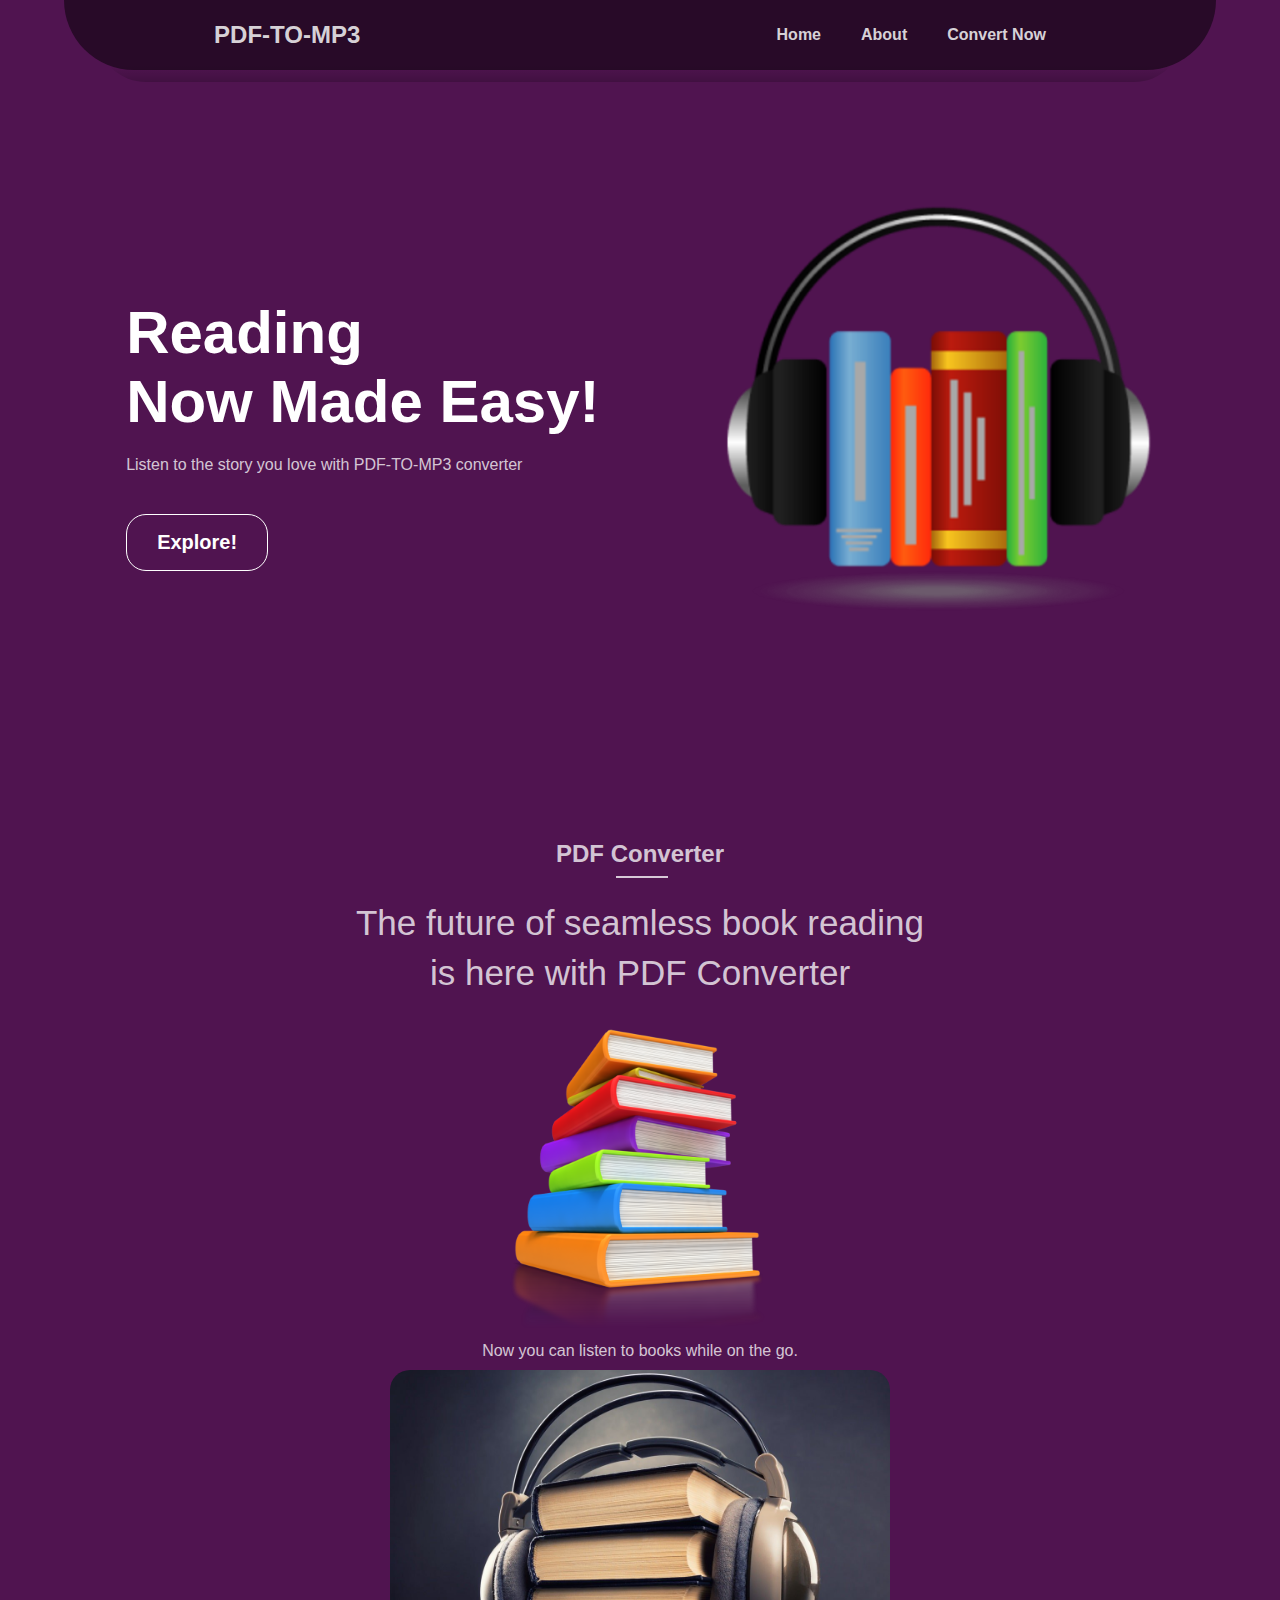
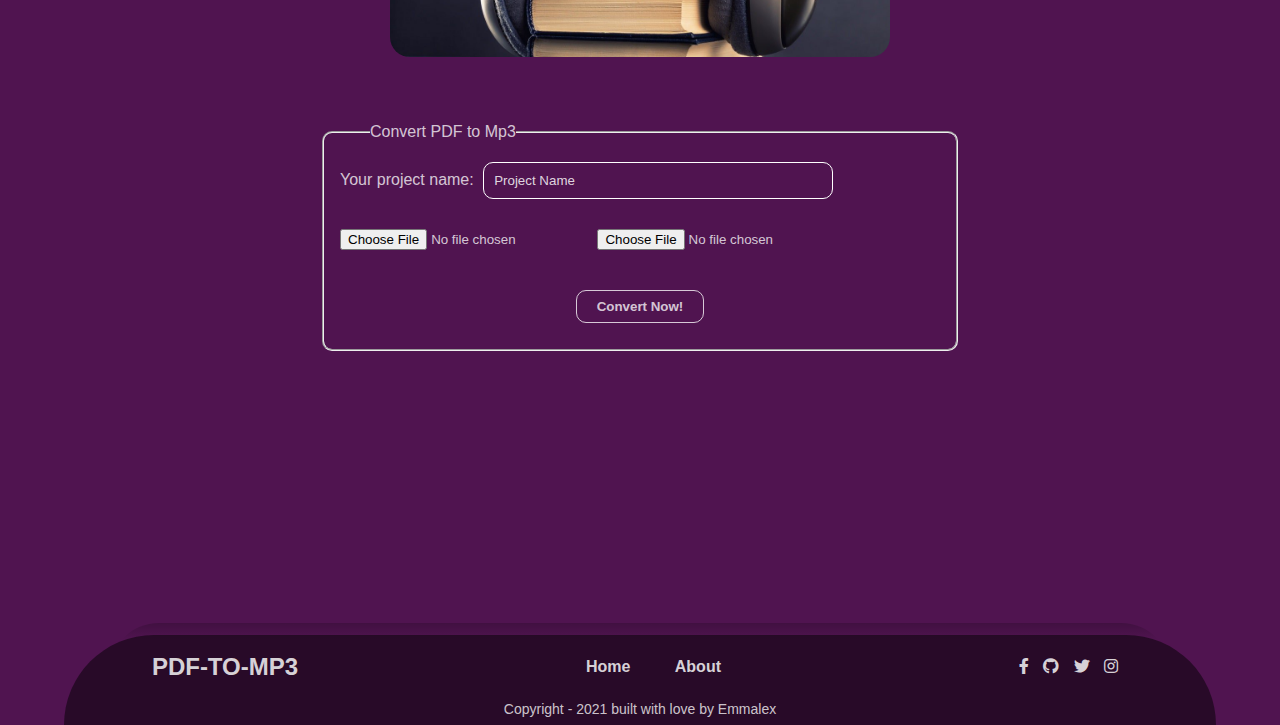
<file: index.html>
<!DOCTYPE html>
<html lang="en">
  <head>
    <meta charset="UTF-8" />
    <meta name="viewport" content="width=device-width, initial-scale=1.0" />
    <title>Convert PDF files to Audio</title>
    <link rel="stylesheet" href="pdf.css" />
    <link rel="stylesheet" href="pdfres.css" />
    <link href="fontawesome-free-5.13.0-web/css/all.css" rel="stylesheet" />
  </head>
  <body>
    <header>
      <nav>
        <h2>PDF-TO-MP3</h2>
        <ul class="nav">
          <a href=""><li>Home</li></a>
          <a href="about.html"><li>About</li></a>
          <a href=""><li>Convert Now</li></a>
        </ul>
        <div class="nav-bar">
          <i class="fas fa-bars"></i>
        </div>
      </nav>
      <section>
        <div class="section-column">
          <div class="column-text">
            <h1>
              Reading <br />
              now made easy!
            </h1>
            <p>Listen to the story you love with PDF-TO-MP3 converter</p>
            <button>Explore!</button>
          </div>
          <img src="images/png.png" alt="" />
        </div>
      </section>
    </header>

    <section class="converter">
      <h2 class="conv">PDF Converter</h2>
      <h3>
        The future of seamless book reading <br />
        is here with PDF Converter
      </h3>
      <img src="images/book stack.png" />

      <p>Now you can listen to books while on the go.</p>
      <img src="images/i1.jpg" alt="" / id="imageAudio">

      <form class="field">
        <fieldset>
          <legend>Convert PDF to Mp3</legend>
          <label for="ProjectName"> Your project name: </label>
          <input type="text" id="projectName" placeholder="Project Name" />
          <br />
          <input type="file" id="file" />
          <input type="file" id="saveTo" value="Save file to" /> <br />
          <div style="width: 100%"><button>Convert Now!</button></div>
        </fieldset>
      </form>
    </section>

    <footer>
      <div class="footer-top">
        <h2>PDF-TO-MP3</h2>
        <div class="nav2">
          <a href="">Home</a>
          <a href="about.html">About</a>
        </div>
        <div class="socials">
          <a href=""><i class="fab fa-facebook-f"></i></a>
          <a href=""><i class="fab fa-github"></i></a>
          <a href=""><i class="fab fa-twitter"></i></a>
          <a href=""> <i class="fab fa-instagram"></i></a>
        </div>
      </div>
      <div class="bottom_footer">
        Copyright - 2021 built with love by Emmalex
      </div>
    </footer>

    <script src="navbar.js"></script>
  </body>
</html>
</file>
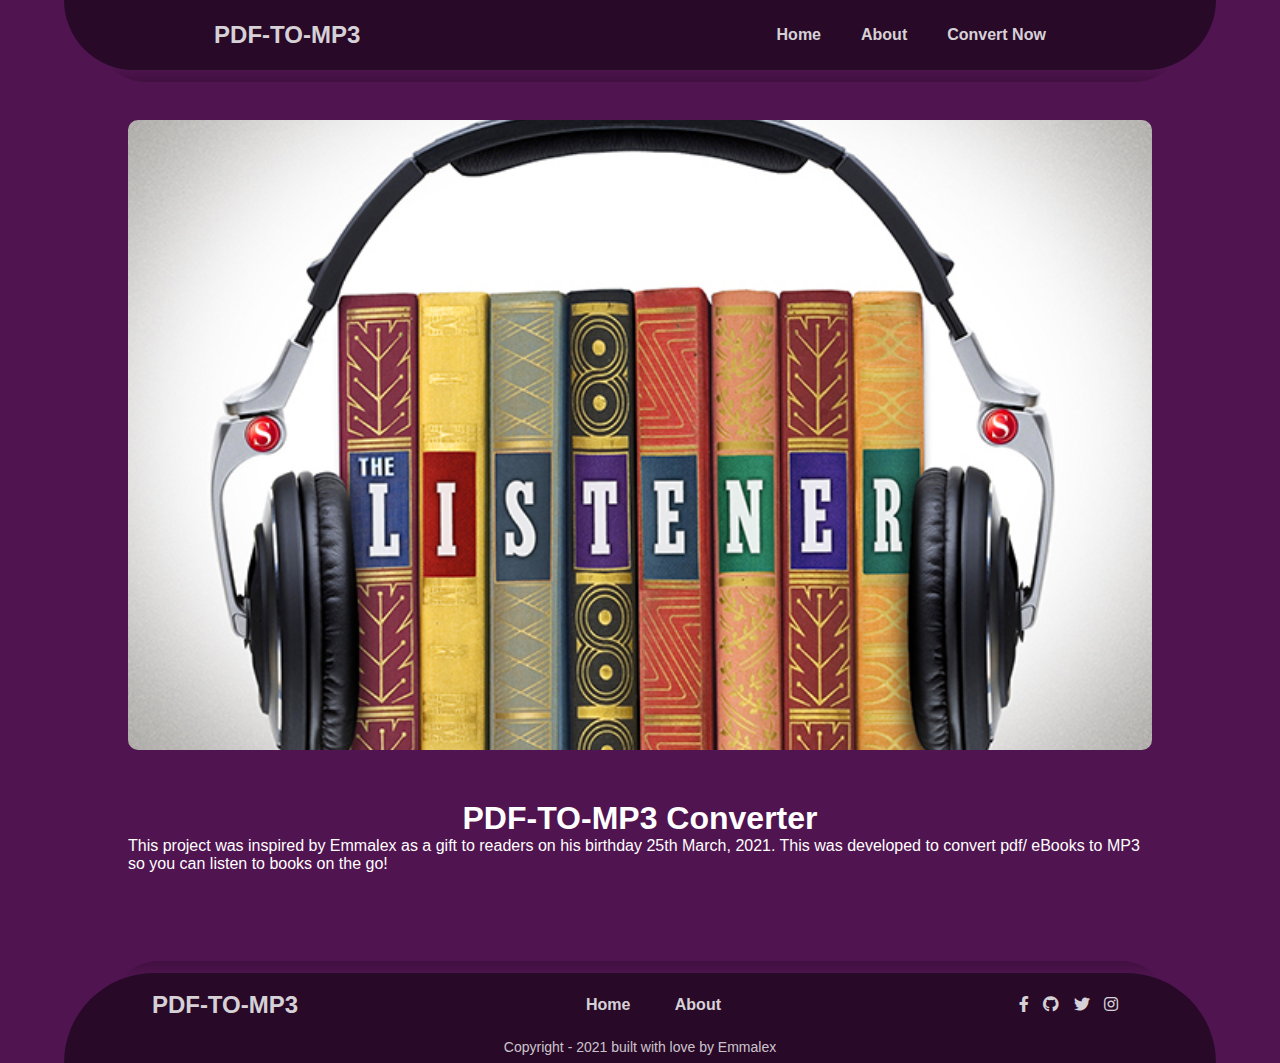
<file: about.html>
<!DOCTYPE html>
<html lang="en">
  <head>
    <meta charset="UTF-8" />
    <meta name="viewport" content="width=device-width, initial-scale=1.0" />
    <title>About pdf-to-Mp3</title>
    <link rel="stylesheet" href="pdf.css" />
    <link rel="stylesheet" href="abt.css" />
    <link rel="stylesheet" href="pdfres.css" />
    <link href="fontawesome-free-5.13.0-web/css/all.css" rel="stylesheet" />
  </head>
  <body>
    <header>
      <nav>
        <h2>PDF-TO-MP3</h2>
        <ul class="nav">
          <a href="index.html">
            <li>Home</li>
          </a>
          <a href="about.html">
            <li>About</li>
          </a>
          <a href="">
            <li>Convert Now</li>
          </a>
        </ul>
        <div class="nav-bar">
          <i class="fas fa-bars"></i>
        </div>
      </nav>
    </header>

    <section>
      <!-- <h1>About PDF-TO-MP3 Converter</h1> -->
      <div class="header_section">
        <!-- <img src="images/audiobooks2.jpg" alt="" /> -->
      </div>
      <div class="write-up">
        <h1>PDF-TO-MP3 Converter</h1>
        <p>
          This project was inspired by Emmalex as a gift to readers on his
          birthday 25th March, 2021. This was developed to convert pdf/ eBooks
          to MP3 so you can listen to books on the go!
        </p>
      </div>
    </section>
    <footer>
      <div class="footer-top">
        <h2>PDF-TO-MP3</h2>
        <div class="nav2">
          <a href="index.html">Home</a>
          <a href="about.html">About</a>
        </div>
        <div class="socials">
          <a href=""><i class="fab fa-facebook-f"></i></a>
          <a href=""><i class="fab fa-github"></i></a>
          <a href=""><i class="fab fa-twitter"></i></a>
          <a href=""> <i class="fab fa-instagram"></i></a>
        </div>
      </div>
      <div class="bottom_footer">
        Copyright - 2021 built with love by Emmalex
      </div>
    </footer>

    <script src="navbar.js"></script>
  </body>
</html>
</file>
<file: pdf.css>
* {
  padding: 0;
  margin: 0;
  box-sizing: border-box;
  -webkit-tap-highlight-color: rgba(0, 0, 0, 0);
}
body {
  background-color: rgb(80, 20, 80);
  color: #ffffff;
  font-family: Arial, Helvetica, sans-serif;
  width: 100%;
}

nav {
  /* border: 1px solid; */
  width: 100%;
  padding: 1em;
  display: flex;
  justify-content: space-around;
  align-items: center;
  color: #ffffffd3;
  position: relative;
}

nav::before {
  content: " ";
  position: absolute;
  background-color: #00000080;
  top: 0;
  bottom: 0;
  width: 90%;
  z-index: -1;
  border-radius: 0 0 150px 150px;
}
nav::after {
  content: " ";
  position: absolute;
  /* background-color: #00000031; */
  background-image: linear-gradient(
    to bottom,
    #00000000,
    #00000000,
    #00000000,
    #00000031
  );
  /* top: 0; */
  height: 50px;
  bottom: -12px;
  width: 85%;
  z-index: -1;
  border-radius: 0 0 150px 150px;
}
nav ul {
  display: flex;
  /* border: 1px solid; */
  list-style-type: none;
  justify-content: space-between;
}

nav ul a {
  color: #ffffffd3;
  text-decoration: none;
  font-weight: 600;
}

nav ul li {
  /* border: 1px solid; */
  padding: 10px 20px;
  position: relative;
}
nav ul li::before {
  content: " ";
  position: absolute;
  width: 100%;
  bottom: -5px;
  border-bottom: 2px solid;
  left: 0px;
  transition: 0.3s;
  visibility: hidden;
}

nav ul li:hover::before {
  bottom: 0;
  visibility: visible;
}
.nav-bar {
  display: none;
}
header section {
  text-align: center;
  /* border: 1px solid; */
  margin-top: 50px;
  padding: 3em;
}
.section-column {
  /* border: 1px solid; */
  display: flex;
  justify-content: space-around;
  align-items: center;
  padding: 1em;
}

.section-column button {
  margin: 30px 10px 0;
  padding: 1rem 1.5em;
  font-weight: bolder;
  font-size: 20px;
  border-radius: 20px;
  background-color: /*#ffffff;*/ transparent;

  color: /*rgb(80, 20, 80)*/ #ffffff;
  outline: none;
  border: 1px solid;
}

.section-column img {
  width: 450px;
}
.column-text {
  text-align: left;
  margin-top: 40px;
}
.section-column h1 {
  font-size: 60px;
  /* font-weight: 600; */
  padding: 10px;
  text-transform: capitalize;
}
header section p {
  color: #ffffffc5;
  padding: 10px;
}

.converter {
  text-align: center;
  /* border: 1px solid; */
  margin: 100px 0 200px;
  color: #ffffffc5;
  padding: 2em;
}
.conv {
  /* font-weight: 500; */
  position: relative;
  width: 300px;
  padding: 10px;
  margin: auto;
}
.conv::before {
  content: " ";
  position: absolute;
  bottom: 0;
  left: 42%;
  border: 1px solid;
  width: 50px;
}
.converter img {
  border-radius: 20px;
  width: 300px;
  margin: 10px;
}

#imageAudio {
  width: 500px;
}
.converter h3 {
  margin: 20px 0;
  line-height: 50px;
  font-size: 35px;
  font-weight: 500;
}
.field {
  width: 700px;
  margin: 20px auto;
  padding: 2em;
  text-align: left;
  border-radius: 10px;
  /* display: flex;
  justify-content: space-around;
  text-align: left;
  flex-direction: column; */
}
#projectName {
  padding: 10px;
  background-color: transparent;
  outline: transparent;
  border: 1px solid #ffffff;
  color: #ffffff;
  border-radius: 10px;
  margin: 10px 0;
  width: 350px;
  margin: 5px 5px 30px;
}

#projectName::placeholder {
  color: #ffffffd3;
}
fieldset {
  padding: 1em;
  border-radius: 10px;
}
fieldset legend {
  margin-left: 30px;
}

fieldset div {
  text-align: center;
}
fieldset button {
  margin: 40px auto 10px;
  padding: 0.5rem 1.5em;
  font-weight: bolder;
  /* font-size: 20px; */
  border-radius: 10px;
  background-color: /*#ffffff;*/ transparent;

  color: #ffffffc5;

  outline: none;
  border: 1px solid;
}

footer {
  width: 100%;
  padding: 0.5em;
  position: relative;
}
footer::before {
  content: " ";
  position: absolute;
  background-color: #00000080;
  top: 0;
  bottom: 0;
  left: 5%;
  width: 90%;
  z-index: -1;
  border-radius: 150px 150px 0 0;
}
footer::after {
  content: " ";
  position: absolute;
  background-image: linear-gradient(
    to top,
    #00000000,
    #00000000,
    #00000000,
    #00000031
  );
  /* top: 0; */
  height: 50px;
  top: -12px;
  left: 8.5%;
  width: 83%;
  z-index: -1;
  border-radius: 150px 150px 0 0;
}
.footer-top {
  display: flex;
  justify-content: space-around;
  align-items: center;
  margin: 10px;
  color: #ffffffd3;
}
.nav2 a {
  color: #ffffffd3;
  text-decoration: none;
  /* margin: 0 10px; */
  font-weight: 600;
  position: relative;
  padding: 10px 20px;
}

.nav2 a::before {
  content: " ";
  position: absolute;
  width: 100%;
  bottom: -5px;
  border-bottom: 2px solid;
  left: 0px;
  transition: 0.3s;
  visibility: hidden;
}

.nav2 a:hover::before {
  bottom: 0;
  visibility: visible;
}

.bottom_footer {
  /* border: 1px solid; */
  width: 80%;
  margin: 20px auto 0;
  text-align: center;
  font-size: 14px;
  color: #ffffffc5;
}
.socials {
  /* border: 1px solid; */
  padding: 5px;
}
.socials a {
  /* border: 1px solid; */
  padding: 5px;
  color: #ffffffd3;
}
</file>
<file: pdfres.css>
@media only screen and (max-width: 600px) {
  body {
    width: 100%;
    overflow-x: scroll;
  }
  nav {
    justify-content: space-evenly;
  }
  .nav {
    display: none;
  }
  .navShow {
    display: flex;
    flex-direction: column;
    align-items: center;
    position: absolute;
    top: 0;
    width: 100%;
    height: 100vh;
    text-align: center;
    justify-content: space-evenly;
    background-color: rgb(40 10 40);
  }
  .nav-bar {
    display: block;
    font-size: 20px;
    z-index: 1;
  }
  header section {
    /* border: 1px solid; */
    width: 100%;
    padding: 0;
    margin: 20px 0 100px;
  }
  .section-column {
    display: flex;
    flex-direction: column-reverse;
    justify-content: space-around;
    width: 100%;
  }
  .section-column h1 {
    font-size: 40px;
    /* font-weight: 600; */
    text-align: center;
  }
  .section-column img {
    width: 80%;
  }
  .section-column button {
    font-size: 15px;
    padding: 10px 15px;
    margin: 10px;
    border-radius: 10px;
  }
  .column-text {
    text-align: center;
    margin-top: 0px;
  }
  .converter {
    width: 100%;
    overflow: hidden;
    padding: 0;
    color: #ffffff;
    margin: 0 0 100px;
  }
  .converter img {
    width: 70%;
  }
  .converter h3 {
    line-height: 30px;
    font-size: 20px;
  }
  #imageAudio {
    width: 90%;
  }

  .field {
    width: 100%;
    padding: 0;
  }
  fieldset {
    width: 90%;
    padding: 10px;
    margin: auto;
  }
  #projectName {
    margin: 5px 0 20px;
    width: 100%;
  }
  fieldset label {
    font-size: 15px;
  }
  .nav2 {
    display: none;
  }
  footer::before {
    width: 100%;
    left: 0px;
    border-radius: 50px 50px 0 0;
  }
  footer::after {
    width: 100%;
    left: 0%;
    border-radius: 50px 50px 0 0;
  }
}
@media only screen and (max-width: 900px) and (min-width: 600px) {
  header section {
    padding: 1em;
  }
  .section-column img {
    width: 45%;
  }
  .section-column h1 {
    font-size: 40px;
    /* font-weight: 600; */
  }
  .section-column button {
    font-size: 15px;
    border-radius: 10px;
  }
  .nav2 {
    display: none;
  }
}
@media only screen and (max-width: 1024px) {
  .section-column img {
    width: 40%;
  }
}
</file>
<file: abt.css>
nav {
}

section {
  margin: 50px 0 100px;
  width: 100%;
}

.header_section {
  /* border: 1px solid; */
  width: 80%;
  height: 70vh;
  margin: 0 auto 50px;
  background-image: url(images/audiobooks2.jpg);
  background-size: cover;
  background-position: center;
  border-radius: 10px;
}

.write-up {
  width: 80%;
  margin: auto;
}

.write-up h1 {
  text-align: center;
}
</file>
